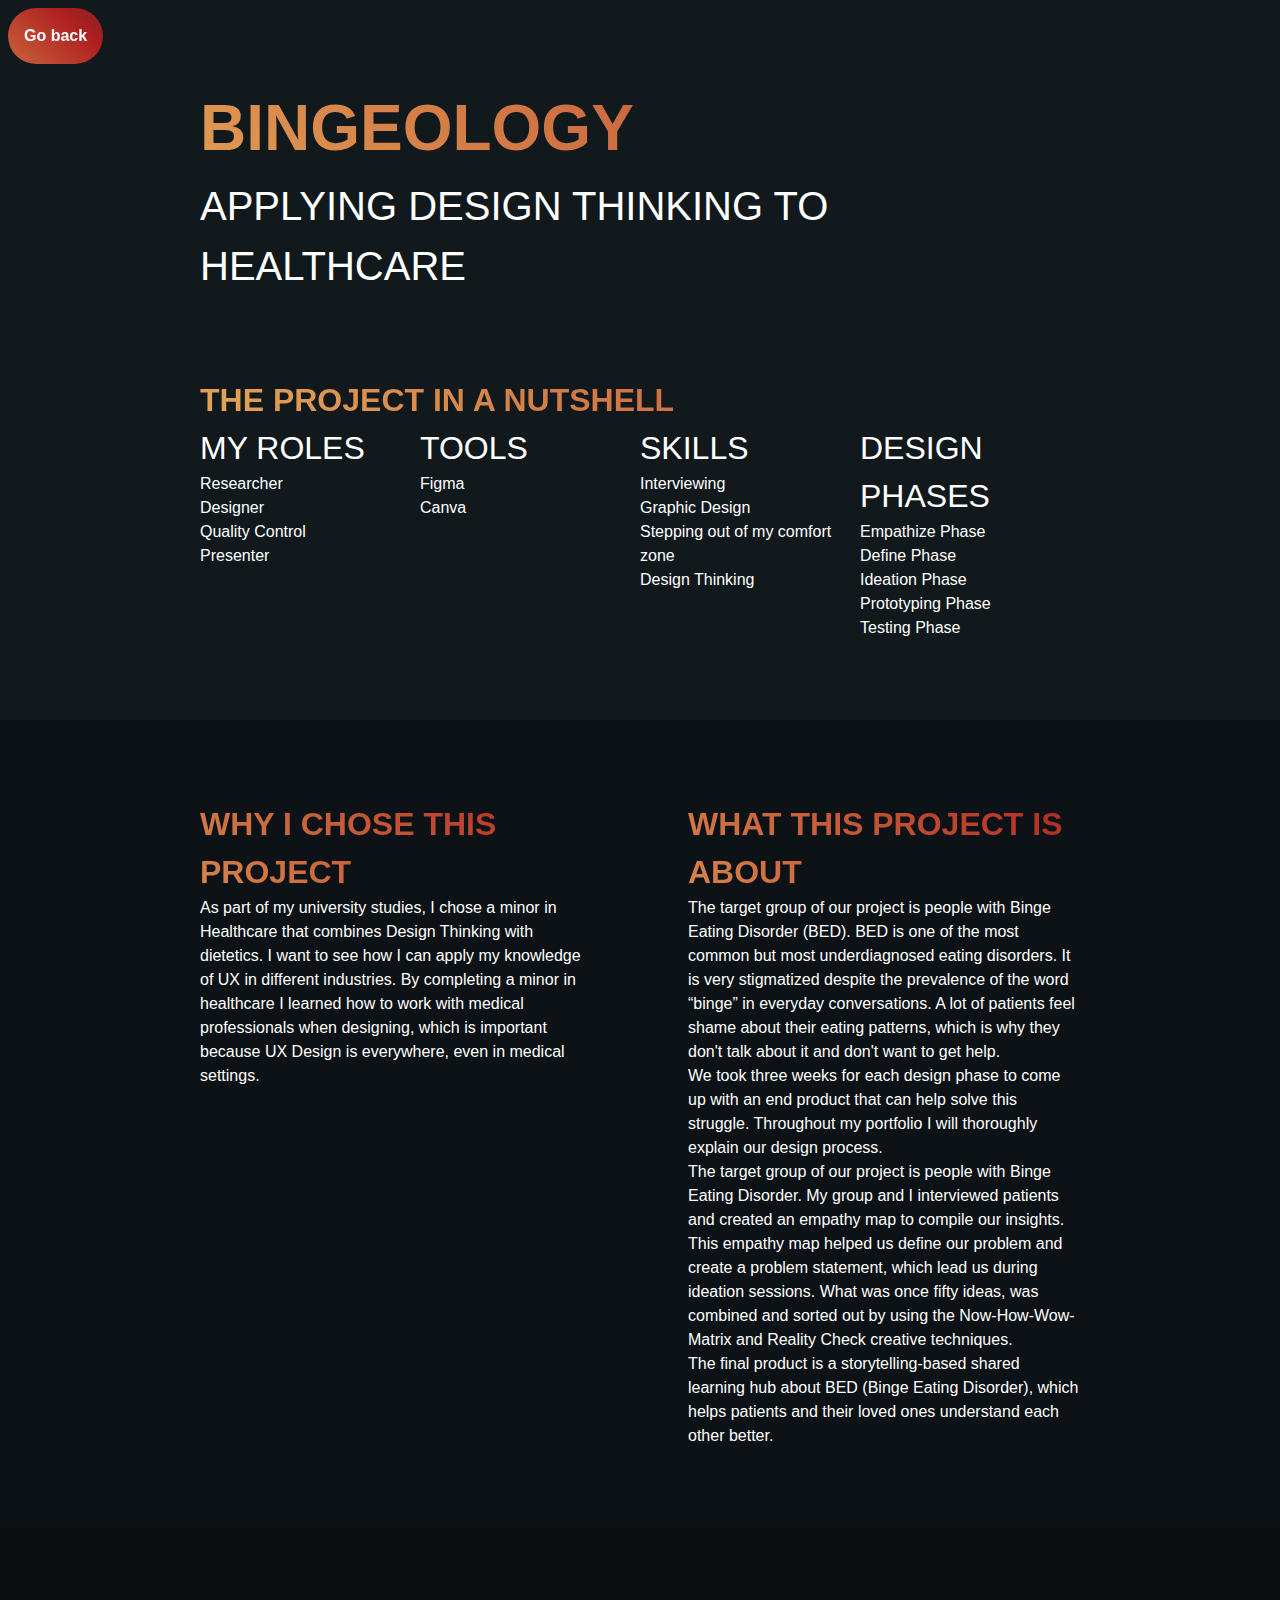
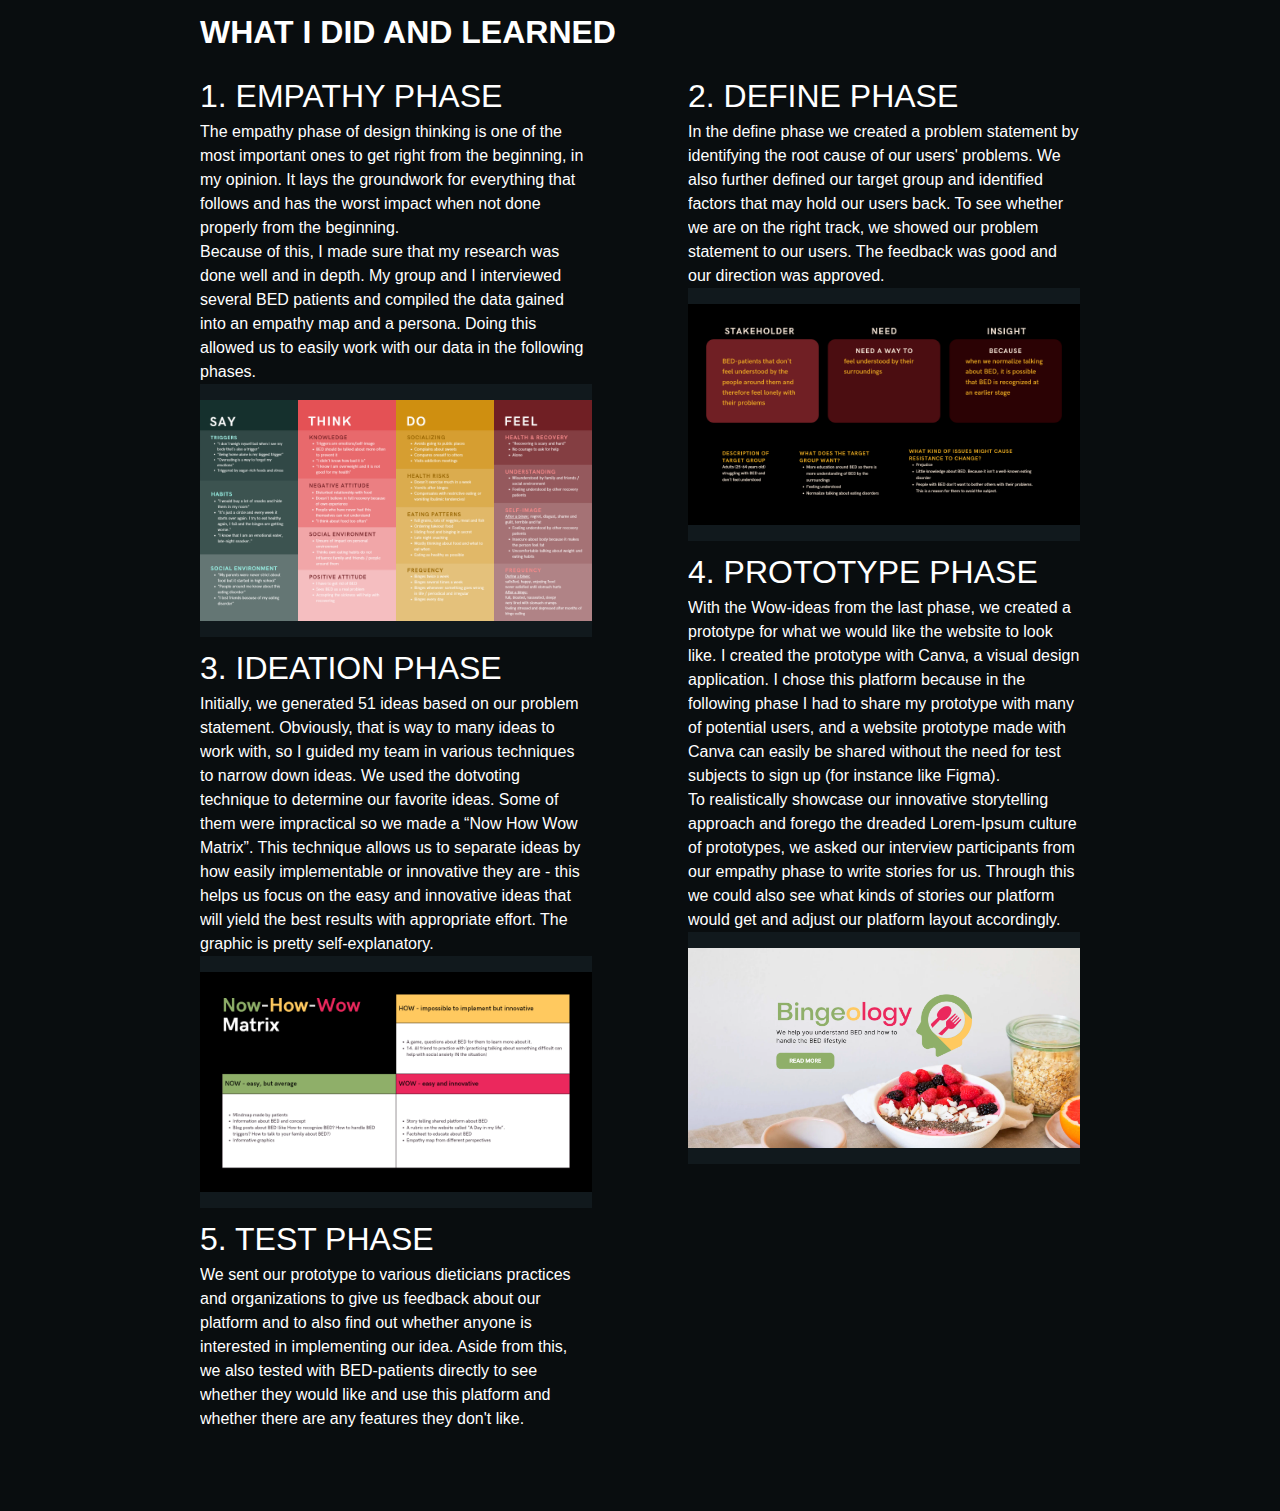
<file: bingeology.html>
<!DOCTYPE html>
<html lang="en">
<head>
    <meta charset="UTF-8">
    <meta http-equiv="X-UA-Compatible" content="IE=edge">
    <meta name="viewport" content="width=device-width, initial-scale=1.0">
    <title>Bingeology</title>
    <!-- preconnecting to the server where google fonts are hosted can help my website load faster -->
    <link rel="preconnect" href="https://fonts.gstatic.com" />
    <link rel="stylesheet" href="projects.css">
</head>
    <body>
        <a href="index.html#projects">Go back</a>
        <div class="title">
            <h1>BINGEOLOGY</h1>
            <h2>APPLYING DESIGN THINKING TO HEALTHCARE</h2>
        </div>
        <div class="nutshell">
            <h1 class="nutshell-heading">THE PROJECT IN A NUTSHELL</h1>
            <div class="nutshell-grid">
                <div class="nutshell-grid-column">
                    <h1>MY ROLES</h1>
                    <p>Researcher</p>
                    <p>Designer</p>
                    <p>Quality Control</p>
                    <p>Presenter</p>
                </div>
                <div class="nutshell-grid-column">
                    <h1>TOOLS</h1>
                    <p>Figma</p>
                    <p>Canva</p>
                </div>
                <div class="nutshell-grid-column">
                    <h1>SKILLS</h1>
                    <p>Interviewing</p>
                    <p>Graphic Design</p>
                    <p>Stepping out of my comfort zone</p>
                    <p>Design Thinking</p>
                </div>
                <div class="nutshell-grid-column">
                    <h1>DESIGN PHASES</h1>
                    <p>Empathize Phase</p>
                    <p>Define Phase</p>
                    <p>Ideation Phase</p>
                    <p>Prototyping Phase</p>
                    <p>Testing Phase</p>
                </div>
            </div>
        </div>
        <div class="overview">
            <div class="left-column">
                <h1>WHY I CHOSE THIS PROJECT</h1>
                <p>As part of my university studies, I chose a minor in Healthcare that combines Design Thinking with dietetics. I want to see how I can apply my knowledge of UX in different industries. By completing a minor in healthcare I learned how to work with medical professionals when designing, which is important because UX Design is everywhere, even in medical settings.</p>
            </div>
            <div class="right-column">
                <h1>WHAT THIS PROJECT IS ABOUT</h1>
                <p>The target group of our project is people with Binge Eating Disorder (BED). BED is one of the most common but most underdiagnosed eating disorders. It is very stigmatized despite the prevalence of the word “binge” in everyday conversations. A lot of patients feel shame about their eating patterns, which is why they don't talk about it and don't want to get help.</p>   
                <p>We took three weeks for each design phase to come up with an end product that can help solve this struggle. Throughout my portfolio I will thoroughly explain our design process.</p>
                <p>The target group of our project is people with Binge Eating Disorder. My group and I interviewed patients and created an empathy map to compile our insights. This empathy map helped us define our problem and create a problem statement, which lead us during ideation sessions. What was once fifty ideas, was combined and sorted out by using the Now-How-Wow-Matrix and Reality Check creative techniques.</p>
                <p>The final product is a storytelling-based shared learning hub about BED (Binge Eating Disorder), which helps patients and their loved ones understand each other better.</p>
            </div>
        </div>
        <div class="details-section">
            <h1 class="detailsheading">WHAT I DID AND LEARNED</h1>
            <div class="details">
                <div class="details-left">
                    <h1>1. EMPATHY PHASE</h1>
                    <p>The empathy phase of design thinking is one of the most important ones to get right from the beginning, in my opinion. It lays the groundwork for everything that follows and has the worst impact when not done properly from the beginning.</p>
                    <p>Because of this, I made sure that my research was done well and in depth. My group and I interviewed several BED patients and compiled the data gained into an empathy map and a persona. Doing this allowed us to easily work with our data in the following phases.</p>
                    <img src="pictures\empathymap.png">
                    <h1>3. IDEATION PHASE</h1>
                    <p>Initially, we generated 51 ideas based on our problem statement. Obviously, that is way to many ideas to work with, so I guided my team in various techniques to narrow down ideas. We used the dotvoting technique to determine our favorite ideas. Some of them were impractical so we made a “Now How Wow Matrix”. This technique allows us to separate ideas by how easily implementable or innovative they are - this helps us focus on the easy and innovative ideas that will yield the best results with appropriate effort. The graphic is pretty self-explanatory.</p>
                    <img src="pictures\NHWsmol.png">
                    <h1>5. TEST PHASE</h1>
                    <p>We sent our prototype to various dieticians practices and organizations to give us feedback about our platform and to also find out whether anyone is interested in implementing our idea.
                        Aside from this, we also tested with BED-patients directly to see whether they would like and use this platform and whether there are any features they don't like.</p>
                </div>
                <div class="details-right">
                    <h1>2. DEFINE PHASE</h1>
                    <p>In the define phase we created a problem statement by identifying the root cause of our users' problems. We also further defined our target group and identified factors that may hold our users back. To see whether we are on the right track, we showed our problem statement to our users. The feedback was good and our direction was approved.</p>
                    <img src="pictures\problemstatement.png">
                    <h1>4. PROTOTYPE PHASE</h1>
                    <p>With the Wow-ideas from the last phase, we created a prototype for what we would like the website to look like. I created the prototype with Canva, a visual design application. I chose this platform because in the following phase I had to share my prototype with many of potential users, and a website prototype made with Canva can easily be shared without the need for test subjects to sign up (for instance like Figma).</p>
                    <p>To realistically showcase our innovative storytelling approach and forego the dreaded Lorem-Ipsum culture of prototypes, we asked our interview participants from our empathy phase to write stories for us. Through this we could also see what kinds of stories our platform would get and adjust our platform layout accordingly.</p>
                    <img src="pictures\bingeology.png">
                </div>

            </div>
        </div>
    </body>
</html>
</file>
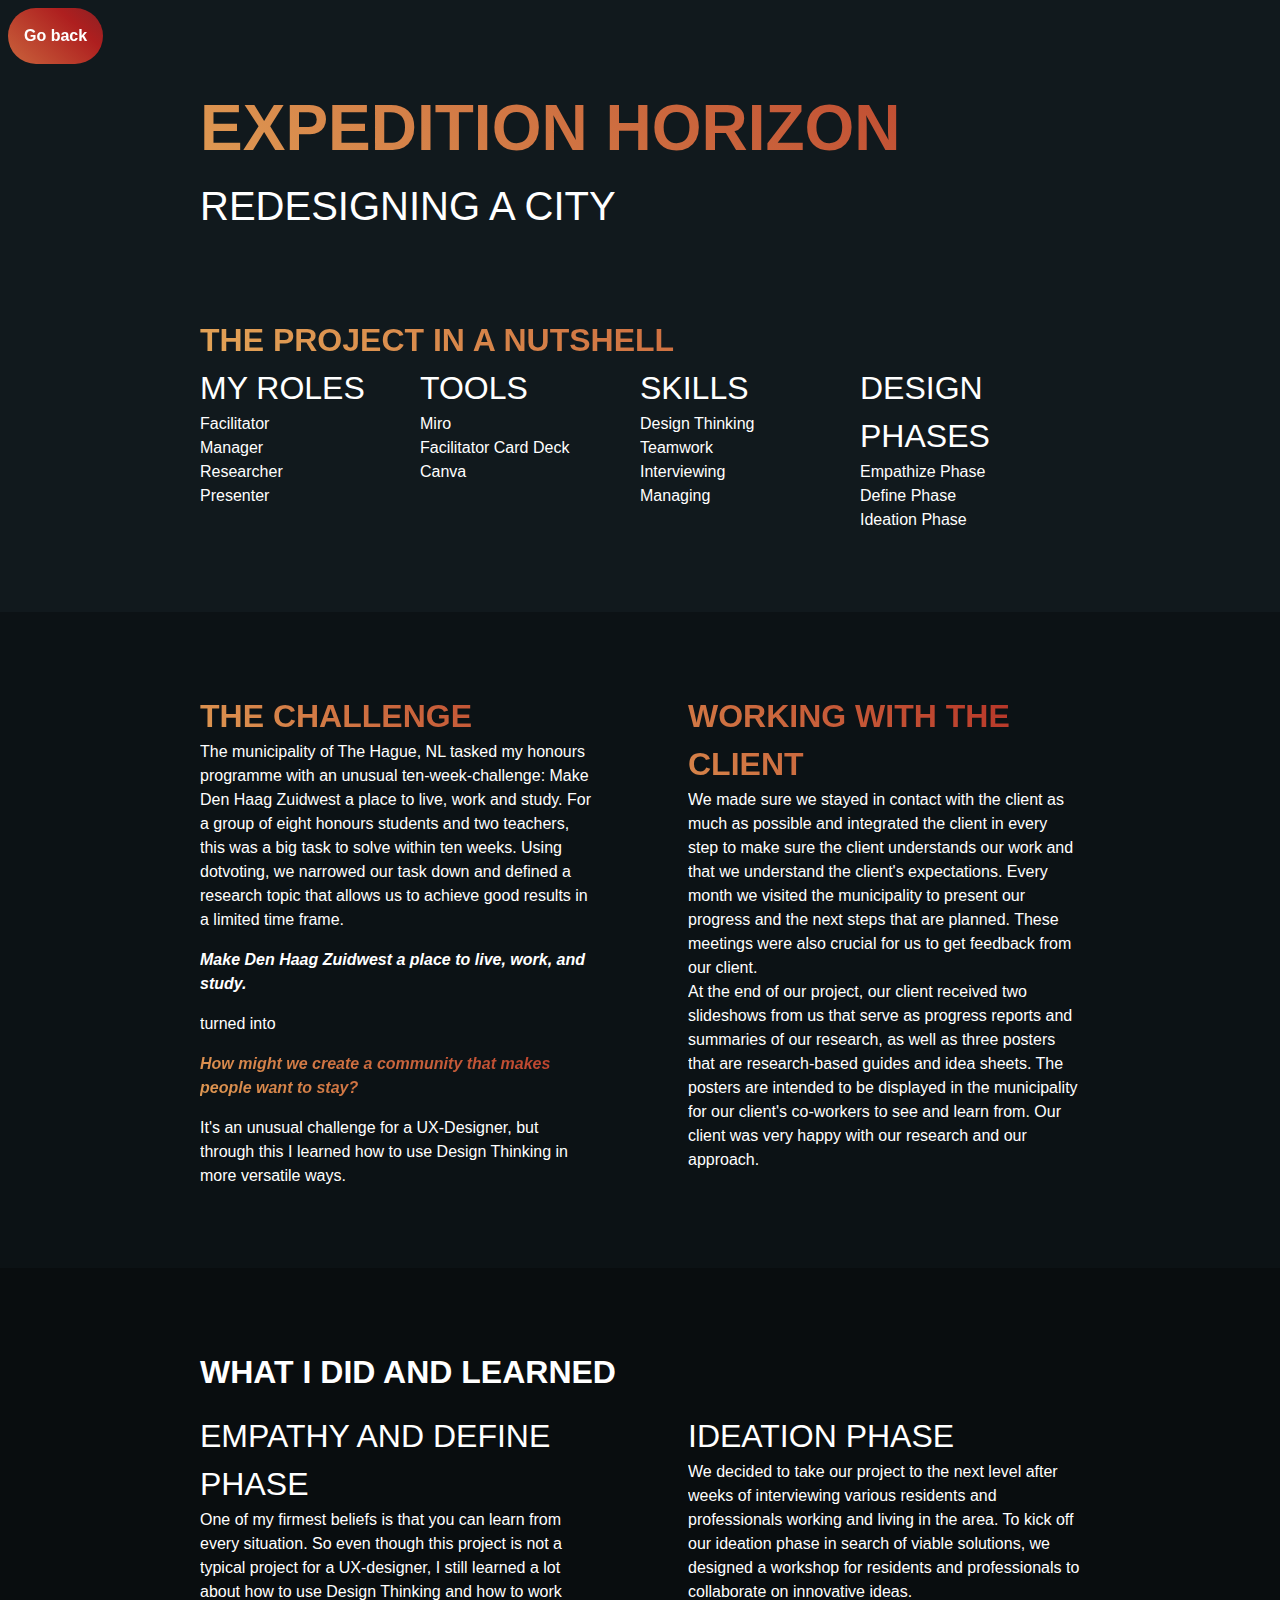
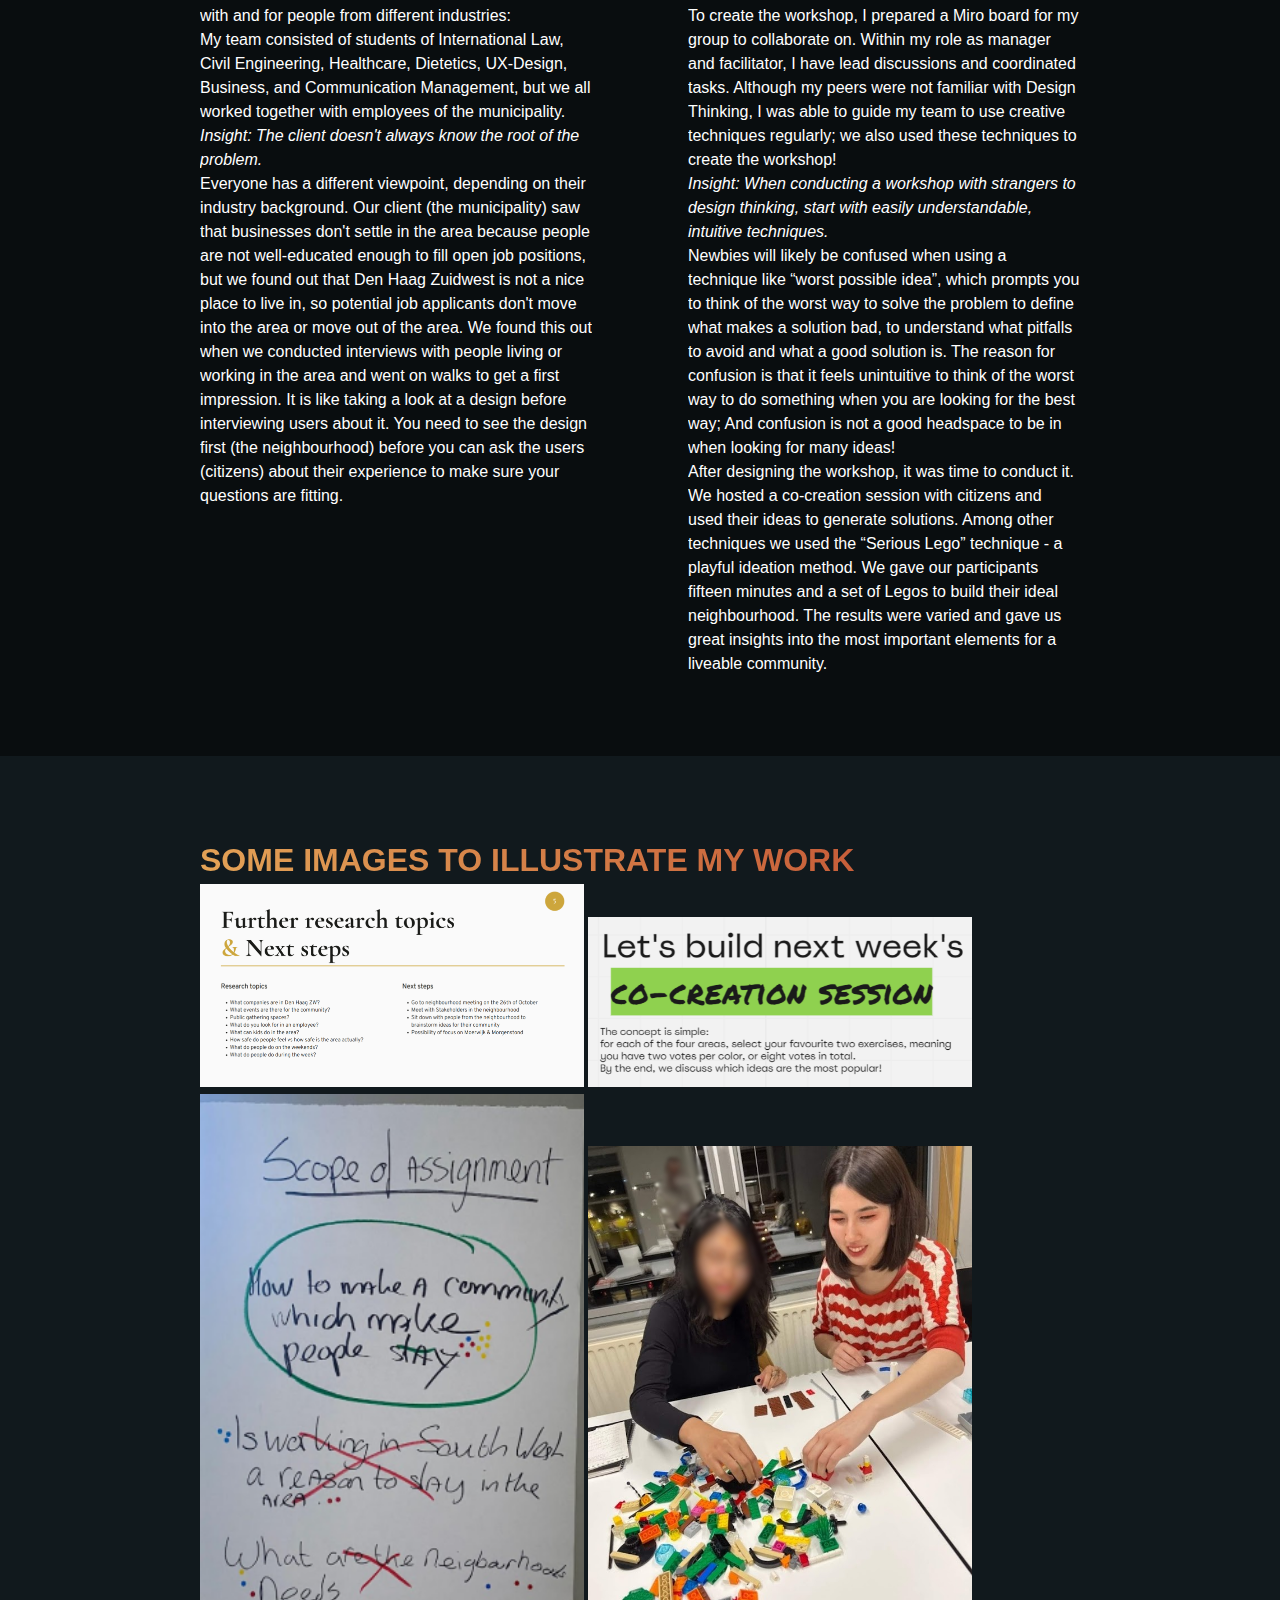
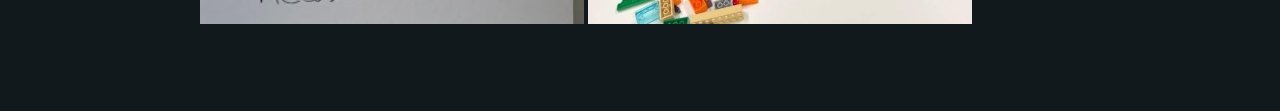
<file: expeditionhorizon.html>
<!DOCTYPE html>
<html lang="en">
<head>
    <meta charset="UTF-8">
    <meta http-equiv="X-UA-Compatible" content="IE=edge">
    <meta name="viewport" content="width=device-width, initial-scale=1.0">
    <title>Expedition Horizon</title>
    <!-- preconnecting to the server where google fonts are hosted can help my website load faster -->
    <link rel="preconnect" href="https://fonts.gstatic.com" />
    <link rel="stylesheet" href="projects.css">
</head>
    <body>
        <a href="index.html#projects">Go back</a>
        <div class="title">
            <h1>EXPEDITION HORIZON</h1>
            <h2>REDESIGNING A CITY</h2>
        </div>
        <div class="nutshell">
            <h1 class="nutshell-heading">THE PROJECT IN A NUTSHELL</h1>
            <div class="nutshell-grid">
                <div class="nutshell-grid-column">
                    <h1>MY ROLES</h1>
                    <p>Facilitator</p>
                    <p>Manager</p>
                    <p>Researcher</p>
                    <p>Presenter</p>
                </div>
                <div class="nutshell-grid-column">
                    <h1>TOOLS</h1>
                    <p>Miro</p>
                    <p>Facilitator Card Deck</p>
                    <p>Canva</p>
                </div>
                <div class="nutshell-grid-column">
                    <h1>SKILLS</h1>
                    <p>Design Thinking</p>
                    <p>Teamwork</p>
                    <p>Interviewing</p>
                    <p>Managing</p>
                </div>
                <div class="nutshell-grid-column">
                    <h1>DESIGN PHASES</h1>
                    <p>Empathize Phase</p>
                    <p>Define Phase</p>
                    <p>Ideation Phase</p>
                </div>
            </div>
        </div>
        <div class="overview">
            <div class="left-column">
                <h1>THE CHALLENGE</h1>
                <p>The municipality of The Hague, NL tasked my honours programme with an unusual ten-week-challenge: Make Den Haag Zuidwest a place to live, work and study. For a group of eight honours students and two teachers, this was a big task to solve within ten weeks. Using dotvoting, we narrowed our task down and defined a research topic that allows us to achieve good results in a limited time frame.</p>
                <p id="problem-statement">Make Den Haag Zuidwest a place to live, work, and study.</p>
                <p>turned into</p>
                <p id="better-problem-statement">How might we create a community that makes people want to stay?</p>
                <p>It's an unusual challenge for a UX-Designer, but through this I learned how to use Design Thinking in more versatile ways.</p>
            </div>
            <div class="right-column">
                <h1>WORKING WITH THE CLIENT</h1>
                <p>We made sure we stayed in contact with the client as much as possible and integrated the client in every step to make sure the client understands our work and that we understand the client's expectations. Every month we visited the municipality to present our progress and the next steps that are planned. These meetings were also crucial for us to get feedback from our client.</p>
                <p>At the end of our project, our client received two slideshows from us that serve as progress reports and summaries of our research, as well as three posters that are research-based guides and idea sheets. The posters are intended to be displayed in the municipality for our client's co-workers to see and learn from. Our client was very happy with our research and our approach.</p>
            </div>
        </div>
        <div class="details-section">
            <h1 class="detailsheading">WHAT I DID AND LEARNED</h1>
            <div class="details">
                <div class="details-left">
                    <h1>EMPATHY AND DEFINE PHASE</h1>
                    <p>One of my firmest beliefs is that you can learn from every situation. So even though this project is not a typical project for a UX-designer, I still learned a lot about how to use Design Thinking and how to work with and for people from different industries:</p>
                    <p>My team consisted of students of International Law, Civil Engineering, Healthcare, Dietetics, UX-Design, Business, and Communication Management, but we all worked together with employees of the municipality.</p>
                    <em>Insight: The client doesn't always know the root of the problem.</em>
                    <p>Everyone has a different viewpoint, depending on their industry background. Our client (the municipality) saw that businesses don't settle in the area because people are not well-educated enough to fill open job positions, but we found out that Den Haag Zuidwest is not a nice place to live in, so potential job applicants don't move into the area or move out of the area. We found this out when we conducted interviews with people living or working in the area and went on walks to get a first impression. It is like taking a look at a design before interviewing users about it. You need to see the design first (the neighbourhood) before you can ask the users (citizens) about their experience to make sure your questions are fitting.</p>
                </div>
                <div class="details-right">
                    <h1>IDEATION PHASE</h1>
                    <p>We decided to take our project to the next level after weeks of interviewing various residents and professionals working and living in the area. To kick off our ideation phase in search of viable solutions, we designed a workshop for residents and professionals to collaborate on innovative ideas.</p>
                    <p>To create the workshop, I prepared a Miro board for my group to collaborate on. Within my role as manager and facilitator, I have lead discussions and coordinated tasks. Although my peers were not familiar with Design Thinking, I was able to guide my team to use creative techniques regularly; we also used these techniques to create the workshop!</p>
                    <em>Insight: When conducting a workshop with strangers to design thinking, start with easily understandable, intuitive techniques.</em>
                    <p>Newbies will likely be confused when using a technique like “worst possible idea”, which prompts you to think of the worst way to solve the problem to define what makes a solution bad, to understand what pitfalls to avoid and what a good solution is. The reason for confusion is that it feels unintuitive to think of the worst way to do something when you are looking for the best way; And confusion is not a good headspace to be in when looking for many ideas!</p>
                    <p>After designing the workshop, it was time to conduct it. We hosted a co-creation session with citizens and used their ideas to generate solutions. Among other techniques we used the “Serious Lego” technique - a playful ideation method. We gave our participants fifteen minutes and a set of Legos to build their ideal neighbourhood. The results were varied and gave us great insights into the most important elements for a liveable community.</p>
                </div>
            </div>
        </div>
        <div class="overview-pictures">
            <h1>SOME IMAGES TO ILLUSTRATE MY WORK</h1>
            <img src="pictures\overview.png">
            <img src="pictures\facilitation.png">
            <img src="pictures\assignment.png">
            <img src="pictures\serious Lego.jpg">
        </div>
    </body>
</html>
</file>
<file: projects.css>
/* I know creating two css files is not the cleanest solution, but this file is for the specific projects page. */
/* While my website is stylistically consistent, the css file got long. While creating my projects page, I wanted easily referenceable classes that would not clash with other names. */
* {
    font-family: "Lexend", sans-serif;
    -webkit-box-sizing: border-box;
    -moz-box-sizing: border-box;
    box-sizing: border-box;
    scroll-behavior: smooth;
    margin: 0;
    padding: 0;
    line-height: 1.5;
    overflow-x: hidden;
    color: white;
    background-color: #11191d;
  }

  a {
    margin: 0.5rem;
    padding: 1rem;
    position: fixed;
    font-weight: 600;
    text-decoration: none;
    border-radius: 45px;
    background: linear-gradient(222deg, #002634, #ae1f1f, #e8b05c);
    background-size: 300% 300%;
    -webkit-animation: background-gradient 5s ease infinite;
    -moz-animation: background-gradient 5s ease infinite;
    animation: background-gradient 5s ease infinite;
  }

  @-webkit-keyframes background-gradient {
    0%{background-position:0% 50%}
    50%{background-position:100% 50%}
    100%{background-position:0% 50%}
  }
  @-moz-keyframes background-gradient {
    0%{background-position:0% 50%}
    50%{background-position:100% 50%}
    100%{background-position:0% 50%}
  }
  @keyframes background-gradient {
    0%{background-position:0% 50%}
    50%{background-position:100% 50%}
    100%{background-position:0% 50%}
  }

.title {
    margin: 5rem 12.5rem;
}

.title h1{
    background: linear-gradient(222deg, #002634, #ae1f1f, #e8b05c);
    background-size: 300% 300%;
    -webkit-animation: background-gradient 5s ease infinite;
    -moz-animation: background-gradient 5s ease infinite;
    animation: background-gradient 5s ease infinite;
    background-clip: text;
  -webkit-background-clip: text;
  -moz-background-clip: text;
  -webkit-text-fill-color: transparent;
  -moz-text-fill-color: transparent;
  font-size: 4rem;
  font-weight: 600;
}

.title h2{
    font-weight: 300;
    font-size: 2.5rem;
}

.nutshell {
    margin: 5rem 12.5rem;
}

.nutshell-heading,
.left-column h1,
.right-column h1,
.overview-pictures h1{
    font: 600 2.5rem;
    background: linear-gradient(222deg, #002634, #ae1f1f, #e8b05c);
    background-size: 300% 300%;
    -webkit-animation: background-gradient 5s ease infinite;
    -moz-animation: background-gradient 5s ease infinite;
    animation: background-gradient 5s ease infinite;
    background-clip: text;
  -webkit-background-clip: text;
  -moz-background-clip: text;
  -webkit-text-fill-color: transparent;
  -moz-text-fill-color: transparent;
}

.nutshell-grid {
    display: grid;
    grid-template-columns: 1fr 1fr 1fr 1fr;
    color: white;
    font-weight: 300;
}

.nutshell-grid h1 {
    color: white;
    font-weight: 300;
}

#problem-statement {
    font-weight: 600;
    font-style: italic;
    margin: 1rem 0;
}

#better-problem-statement {
    font-weight: 600;
    font-style: italic;
    margin: 1rem 0;
    background: linear-gradient(222deg, #002634, #ae1f1f, #e8b05c);
    background-size: 300% 300%;
    -webkit-animation: background-gradient 5s ease infinite;
    -moz-animation: background-gradient 5s ease infinite;
    animation: background-gradient 5s ease infinite;
    background-clip: text;
  -webkit-background-clip: text;
  -moz-background-clip: text;
  -webkit-text-fill-color: transparent;
  -moz-text-fill-color: transparent;
}

.overview {
    display: grid;
    padding: 5rem 12.5rem;
    grid-template-columns: 1fr 1fr;
    grid-template-areas: "left-column right-column";
    background-color: #0C1215;
}

.overview p {
    background-color: #0C1215;
}

.left-column {
    grid-area: left-column;
    padding-right: 3rem;
    background-color: #0C1215;
}

.right-column {
    grid-area: right-column;
    padding-left: 3rem;
    background-color: #0C1215;
}

.details-section p,
.details-section em,
.details h1,
.details-left,
.details-right{
    background-color: #090D0F;
    font-weight: 300;
}

.details img{
    object-fit: contain;
    width: 100%;
    padding: 1rem 0;
}

.details {
    display: grid;
    grid-template-columns: 1fr 1fr;
    padding: 0rem 12.5rem 5rem 12.5rem;
    background: #090D0F;
    font-weight: 300;
}

.details-left {
    padding-right: 3rem;
}

.details-right {
    padding-left: 3rem;
}

.detailsheading {
    padding: 5rem 12.5rem 1rem 12.5rem;
     background:#090D0F;
}

.detailsheading h1{
    background: #090D0F;
    background-image: linear-gradient(
      252.44deg,
      #002634 0%,
      #ae1f1f 49.79%,
      #e8b05c 100%
    );
      -webkit-animation: background-gradient 5s ease infinite;
      -moz-animation: background-gradient 5s ease infinite;
      animation: background-gradient 5s ease infinite;
    background-size: 300%;
    background-clip: text;
    -webkit-background-clip: text;
    -moz-background-clip: text;
    -webkit-text-fill-color: transparent;
    -moz-text-fill-color: transparent;
}

.overview-pictures {
    padding: 5rem 12.5rem;
}

.overview-pictures img{
    width: 30vw;
    object-fit: fill;
}

.center {
    padding: 0rem 12.5rem 5rem 12.5rem;
}

.center h1{
    display: flex;
    flex-direction: row;
    justify-content: center;
    align-content: center;
    background: linear-gradient(222deg, #002634, #ae1f1f, #e8b05c);
    background-size: 300% 300%;
    -webkit-animation: background-gradient 5s ease infinite;
    -moz-animation: background-gradient 5s ease infinite;
    animation: background-gradient 5s ease infinite;
    background-clip: text;
  -webkit-background-clip: text;
  -moz-background-clip: text;
  -webkit-text-fill-color: transparent;
  -moz-text-fill-color: transparent;
}

.center p{
    display: flex;
  flex-direction: row;
  justify-content: center;
  align-content: center;
}
</file>
